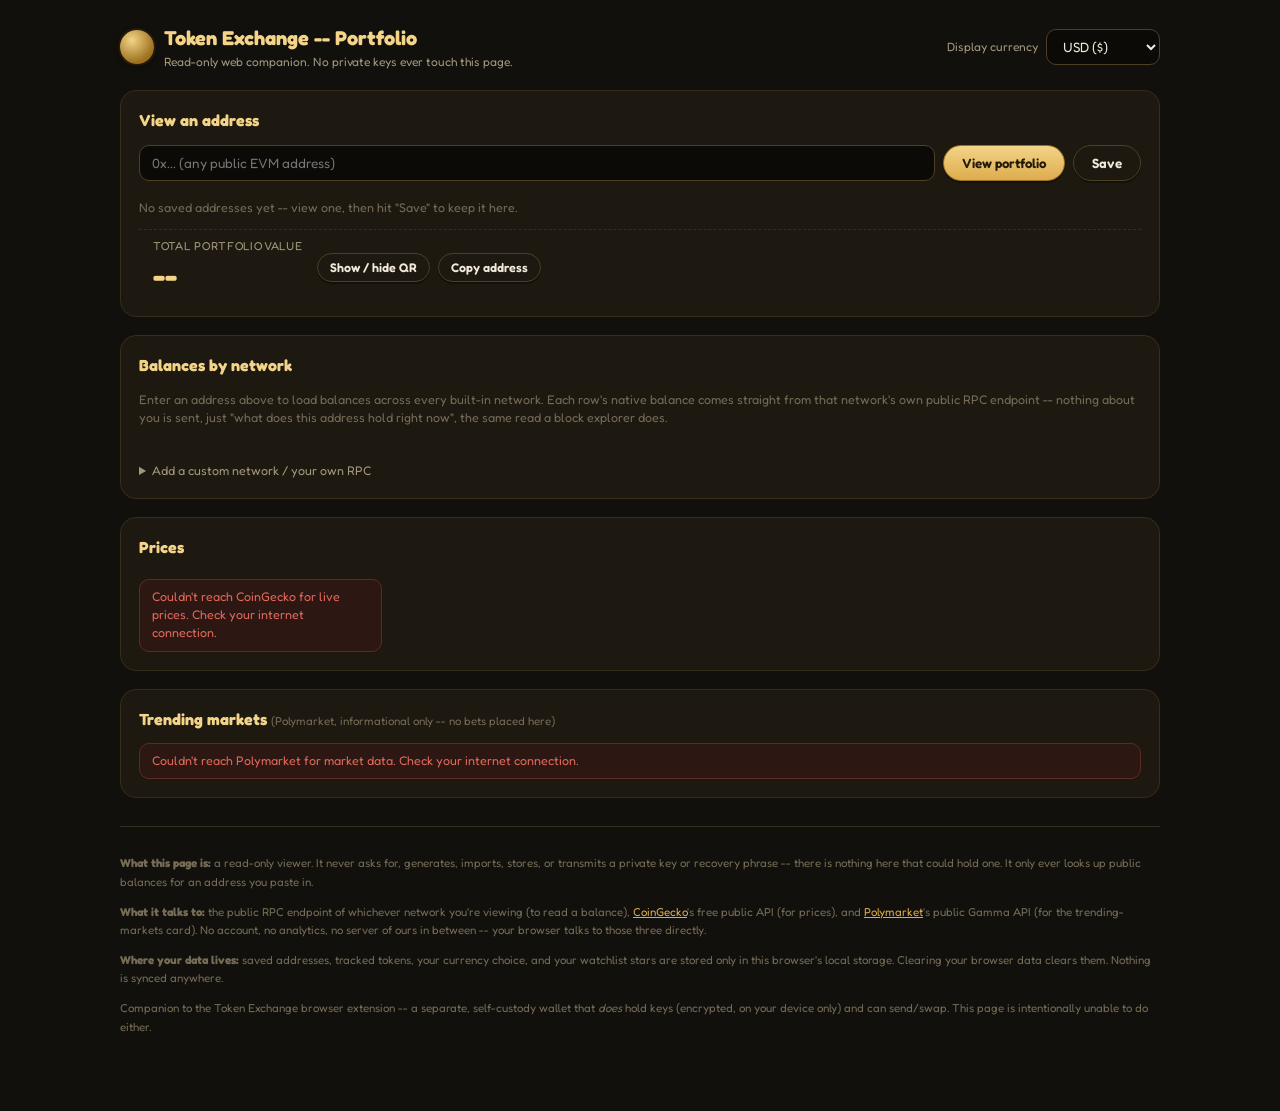
<file: token-exchange-web-companion/index.html>
<!DOCTYPE html>
<html lang="en">
<head>
  <meta charset="UTF-8" />
  <meta name="viewport" content="width=device-width, initial-scale=1.0" />
  <title>Token Exchange -- Portfolio</title>
  <meta name="description" content="Read-only, non-custodial portfolio viewer for any public EVM address. No private keys, ever." />
  <link rel="icon" href="data:image/svg+xml,%3Csvg xmlns='http://www.w3.org/2000/svg' viewBox='0 0 32 32'%3E%3Ccircle cx='16' cy='16' r='15' fill='%23ddac4d'/%3E%3Ccircle cx='16' cy='16' r='15' fill='none' stroke='%23241a06' stroke-width='2'/%3E%3C/svg%3E" />
  <link rel="stylesheet" href="styles.css" />
</head>
<body>
  <div class="wrap">
    <header class="top">
      <div class="brand">
        <div class="brand-mark"></div>
        <div>
          <h1>Token Exchange -- Portfolio</h1>
          <p>Read-only web companion. No private keys ever touch this page.</p>
        </div>
      </div>
      <div class="currency-picker">
        <label for="currency-select">Display currency</label>
        <select id="currency-select"></select>
      </div>
    </header>

    <section class="card">
      <h2>View an address</h2>
      <div class="address-row">
        <input type="text" id="address-input" placeholder="0x... (any public EVM address)" />
        <button class="primary" id="btn-view-address">View portfolio</button>
        <button id="btn-save-address">Save</button>
      </div>
      <div id="address-error" class="error-msg" hidden></div>
      <div id="saved-chips" class="saved-chips"></div>

      <div id="viewer-summary" class="viewer-summary" hidden>
        <div id="identicon-box"></div>
        <div>
          <div class="total-label">Total portfolio value</div>
          <div class="total-value" id="total-value">--</div>
          <div class="addr-mono" id="summary-address"></div>
        </div>
        <div style="display:flex; gap:8px; align-items:center;">
          <button class="small" id="btn-toggle-qr">Show / hide QR</button>
          <button class="small" id="btn-copy-address">Copy address</button>
        </div>
        <div class="qr-box" id="qr-box"></div>
      </div>
    </section>

    <section class="card">
      <h2>Balances by network</h2>
      <p class="empty-hint" style="margin-top:-6px">Enter an address above to load balances across every built-in network. Each row's native balance comes straight from that network's own public RPC endpoint -- nothing about you is sent, just "what does this address hold right now", the same read a block explorer does.</p>
      <div class="network-grid" id="network-grid"></div>

      <details style="margin-top:14px;">
        <summary style="cursor:pointer; color:var(--text-muted); font-size:12.5px;">Add a custom network / your own RPC</summary>
        <div id="custom-network-form" class="custom-network-form">
          <input type="number" id="cn-chainid" placeholder="Chain ID" />
          <input type="text" id="cn-name" placeholder="Network name" />
          <input type="text" id="cn-symbol" placeholder="Native symbol (e.g. ETH)" />
          <input type="text" id="cn-rpc" placeholder="RPC URL (https://...)" />
          <button class="small" id="btn-add-network">Add network</button>
        </div>
        <div id="custom-network-error" class="error-msg" hidden></div>
      </details>
    </section>

    <section class="card">
      <h2>Prices</h2>
      <div class="price-board" id="price-board"></div>
    </section>

    <section class="card">
      <h2>Trending markets <span style="font-weight:400;color:var(--text-faint);font-size:11.5px;">(Polymarket, informational only -- no bets placed here)</span></h2>
      <div id="markets-board"></div>
    </section>

    <footer class="foot">
      <p><strong>What this page is:</strong> a read-only viewer. It never asks for, generates, imports, stores, or transmits a private key or recovery phrase -- there is nothing here that could hold one. It only ever looks up public balances for an address you paste in.</p>
      <p><strong>What it talks to:</strong> the public RPC endpoint of whichever network you're viewing (to read a balance), <a href="https://www.coingecko.com/" target="_blank" rel="noopener">CoinGecko</a>'s free public API (for prices), and <a href="https://polymarket.com/" target="_blank" rel="noopener">Polymarket</a>'s public Gamma API (for the trending-markets card). No account, no analytics, no server of ours in between -- your browser talks to those three directly.</p>
      <p><strong>Where your data lives:</strong> saved addresses, tracked tokens, your currency choice, and your watchlist stars are stored only in this browser's local storage. Clearing your browser data clears them. Nothing is synced anywhere.</p>
      <p>Companion to the Token Exchange browser extension -- a separate, self-custody wallet that <em>does</em> hold keys (encrypted, on your device only) and can send/swap. This page is intentionally unable to do either.</p>
    </footer>
  </div>

  <script src="vendor/ethers.umd.min.js"></script>
  <script src="vendor/qrcode-generator.js"></script>
  <script src="lib/identicon.js"></script>
  <script src="lib/networks.js"></script>
  <script src="lib/prices.js"></script>
  <script src="lib/polymarket.js"></script>
  <script src="app.js"></script>
</body>
</html>
</file>
<file: token-exchange-web-companion/styles.css>
/* ============================================================
   Token Exchange -- Portfolio (read-only web companion)
   Same "Vault" warm brass/gold identity as the browser extension,
   laid out for a normal browser window instead of a 380px popup.
   ============================================================ */

@font-face { font-family: 'Fredoka'; src: url('fonts/fredoka-400.woff2') format('woff2'); font-weight: 400; font-style: normal; font-display: swap; }
@font-face { font-family: 'Fredoka'; src: url('fonts/fredoka-500.woff2') format('woff2'); font-weight: 500; font-style: normal; font-display: swap; }
@font-face { font-family: 'Fredoka'; src: url('fonts/fredoka-600.woff2') format('woff2'); font-weight: 600; font-style: normal; font-display: swap; }
@font-face { font-family: 'Fredoka'; src: url('fonts/fredoka-700.woff2') format('woff2'); font-weight: 700; font-style: normal; font-display: swap; }

:root {
  --bg: #12100c;
  --bg-raised: #1d1810;
  --bg-inset: #0b0a07;
  --bg-hover: #241e14;
  --line: #362d1c;
  --line-strong: #4d4025;
  --text: #f2ead9;
  --text-muted: #a3987d;
  --text-faint: #766c56;
  --gold: #ddac4d;
  --gold-bright: #f3d488;
  --gold-deep: #9c701f;
  --gold-ink: #241a06;
  --danger: #e2685a;
  --danger-bg: #2c1712;
  --danger-line: #5c2c22;
  --success: #7fc99a;
  --font-display: 'Fredoka', Georgia, 'Times New Roman', serif;
  --font-body: 'Fredoka', -apple-system, BlinkMacSystemFont, 'Segoe UI', Roboto, sans-serif;
  --font-mono: ui-monospace, Menlo, Consolas, monospace;
}

* { box-sizing: border-box; }

body {
  margin: 0;
  background: var(--bg);
  color: var(--text);
  font-family: var(--font-body);
  font-size: 14px;
  line-height: 1.45;
}

.wrap {
  max-width: 1080px;
  margin: 0 auto;
  padding: 24px 20px 64px;
}

header.top {
  display: flex;
  align-items: center;
  justify-content: space-between;
  gap: 16px;
  flex-wrap: wrap;
  margin-bottom: 20px;
}

.brand { display: flex; align-items: center; gap: 10px; }
.brand-mark {
  width: 34px; height: 34px; border-radius: 50%;
  background: radial-gradient(circle at 35% 30%, var(--gold-bright), var(--gold-deep) 70%);
  box-shadow: 0 0 0 2px var(--gold-ink), 0 2px 6px rgba(0,0,0,0.5);
  flex-shrink: 0;
}
.brand h1 { font-family: var(--font-display); font-weight: 700; font-size: 20px; margin: 0; color: var(--gold-bright); }
.brand p { margin: 0; font-size: 12px; color: var(--text-muted); }

.currency-picker { display: flex; align-items: center; gap: 8px; }
.currency-picker label { font-size: 12px; color: var(--text-muted); }

select, input[type="text"], input[type="number"] {
  background: var(--bg-inset);
  border: 1px solid var(--line-strong);
  color: var(--text);
  border-radius: 10px;
  padding: 8px 12px;
  font-family: var(--font-body);
  font-size: 13.5px;
}
select:focus, input:focus { outline: none; border-color: var(--gold); }

button {
  font-family: var(--font-body);
  font-weight: 600;
  border-radius: 999px;
  border: 1px solid var(--line-strong);
  background: var(--bg-raised);
  color: var(--text);
  padding: 9px 18px;
  cursor: pointer;
  box-shadow: 0 2px 0 rgba(0,0,0,0.35);
}
button:active { transform: translateY(1px); box-shadow: none; }
button.primary {
  background: linear-gradient(180deg, var(--gold-bright), var(--gold));
  color: var(--gold-ink);
  border-color: var(--gold-deep);
}
button.link {
  background: none; border: none; box-shadow: none; padding: 0;
  color: var(--gold); font-weight: 600; font-size: 12.5px; text-decoration: underline;
}
button.small { padding: 6px 12px; font-size: 12.5px; }
button.danger-outline { border-color: var(--danger-line); color: var(--danger); background: var(--danger-bg); }

.card {
  background: var(--bg-raised);
  border: 1px solid var(--line);
  border-radius: 16px;
  padding: 18px;
  margin-bottom: 18px;
}

.card h2 {
  font-family: var(--font-display);
  font-size: 16px;
  margin: 0 0 12px;
  color: var(--gold-bright);
}

.address-row { display: flex; gap: 8px; flex-wrap: wrap; margin-bottom: 10px; }
.address-row input { flex: 1; min-width: 220px; }

.saved-chips { display: flex; gap: 8px; flex-wrap: wrap; }
.chip {
  display: flex; align-items: center; gap: 6px;
  background: var(--bg-inset); border: 1px solid var(--line);
  border-radius: 999px; padding: 5px 6px 5px 12px; font-size: 12px; cursor: pointer;
}
.chip:hover { border-color: var(--gold); }
.chip .x { color: var(--text-faint); font-weight: 700; padding: 2px 6px; border-radius: 50%; }
.chip .x:hover { color: var(--danger); background: var(--danger-bg); }

.viewer-summary {
  display: flex; align-items: center; gap: 14px; flex-wrap: wrap;
  padding-top: 8px; margin-top: 4px; border-top: 1px dashed var(--line);
}
.viewer-summary .addr-mono { font-family: var(--font-mono); font-size: 12.5px; color: var(--text-muted); word-break: break-all; }
.total-value { font-family: var(--font-display); font-weight: 700; font-size: 30px; color: var(--gold-bright); }
.total-label { font-size: 11.5px; color: var(--text-muted); text-transform: uppercase; letter-spacing: 0.06em; }

.qr-box { background: #fff; border-radius: 10px; padding: 8px; width: 96px; height: 96px; flex-shrink: 0; display: none; }
.qr-box.shown { display: block; }
.qr-box svg { width: 100%; height: 100%; display: block; }

.empty-hint { color: var(--text-faint); font-size: 12.5px; padding: 8px 0; }
.error-msg { color: var(--danger); background: var(--danger-bg); border: 1px solid var(--danger-line); border-radius: 10px; padding: 8px 12px; font-size: 12.5px; margin-top: 8px; }

.network-grid { display: grid; gap: 12px; }

.network-card { background: var(--bg-inset); border: 1px solid var(--line); border-radius: 12px; padding: 12px 14px; }
.network-head { display: flex; align-items: center; justify-content: space-between; gap: 10px; flex-wrap: wrap; }
.network-name-group { display: flex; align-items: center; gap: 9px; }
.network-dot { width: 10px; height: 10px; border-radius: 50%; flex-shrink: 0; }
.network-name { font-weight: 600; }
.network-chainid { font-size: 11px; color: var(--text-faint); }
.network-balances { text-align: right; }
.network-native { font-family: var(--font-mono); font-size: 13.5px; }
.network-usd { color: var(--text-muted); font-size: 12px; }
.network-loading { color: var(--text-faint); font-size: 12.5px; }

.token-list { margin-top: 10px; border-top: 1px dashed var(--line); padding-top: 10px; }
.token-row { display: flex; align-items: center; justify-content: space-between; gap: 8px; padding: 6px 0; font-size: 12.5px; }
.token-row .token-left { display: flex; align-items: center; gap: 8px; overflow: hidden; }
.token-row .token-left .sym { font-weight: 600; }
.token-row .token-left .name { color: var(--text-faint); overflow: hidden; text-overflow: ellipsis; white-space: nowrap; }
.token-row .token-right { text-align: right; flex-shrink: 0; }
.token-row .token-right .bal { font-family: var(--font-mono); }
.token-row .token-right .usd { color: var(--text-muted); font-size: 11.5px; }

.add-token-row { display: flex; gap: 6px; margin-top: 8px; }
.add-token-row input { flex: 1; font-size: 12px; }

.toggle-tokens { margin-top: 8px; }

.price-board { display: grid; grid-template-columns: repeat(auto-fill, minmax(220px, 1fr)); gap: 10px; }
.price-row { display: flex; align-items: center; justify-content: space-between; gap: 8px; background: var(--bg-inset); border: 1px solid var(--line); border-radius: 10px; padding: 10px 12px; }
.price-left { display: flex; align-items: center; gap: 8px; }
.price-sym { font-weight: 700; }
.price-name { color: var(--text-faint); font-size: 11.5px; }
.price-right { text-align: right; display: flex; align-items: center; gap: 6px; }
.price-val { font-family: var(--font-mono); }
.price-change.up { color: var(--success); }
.price-change.down { color: var(--danger); }
.star-btn { background: none; border: none; box-shadow: none; padding: 0 4px 0 0; color: var(--text-faint); font-size: 15px; cursor: pointer; }
.star-btn.starred { color: var(--gold-bright); }

.market-row { display: flex; align-items: center; justify-content: space-between; gap: 10px; padding: 8px 0; border-bottom: 1px solid var(--line); font-size: 12.5px; }
.market-row:last-child { border-bottom: none; }
.market-q { flex: 1; }
.market-odds { font-family: var(--font-mono); color: var(--gold-bright); font-weight: 600; white-space: nowrap; }
.market-volume { font-size: 10.5px; color: var(--text-faint); }

.custom-network-form { display: flex; gap: 6px; flex-wrap: wrap; margin-top: 10px; }
.custom-network-form input { flex: 1; min-width: 120px; }

footer.foot {
  margin-top: 28px; padding-top: 16px; border-top: 1px solid var(--line);
  color: var(--text-faint); font-size: 11.5px; line-height: 1.6;
}
footer.foot a { color: var(--gold); }

.spinner {
  display: inline-block; width: 12px; height: 12px; border-radius: 50%;
  border: 2px solid var(--line-strong); border-top-color: var(--gold);
  animation: spin 0.8s linear infinite; vertical-align: middle;
}
@keyframes spin { to { transform: rotate(360deg); } }

@media (max-width: 520px) {
  .brand h1 { font-size: 17px; }
  .total-value { font-size: 24px; }
  .network-head { flex-direction: column; align-items: flex-start; }
  .network-balances { text-align: left; }
}
</file>
